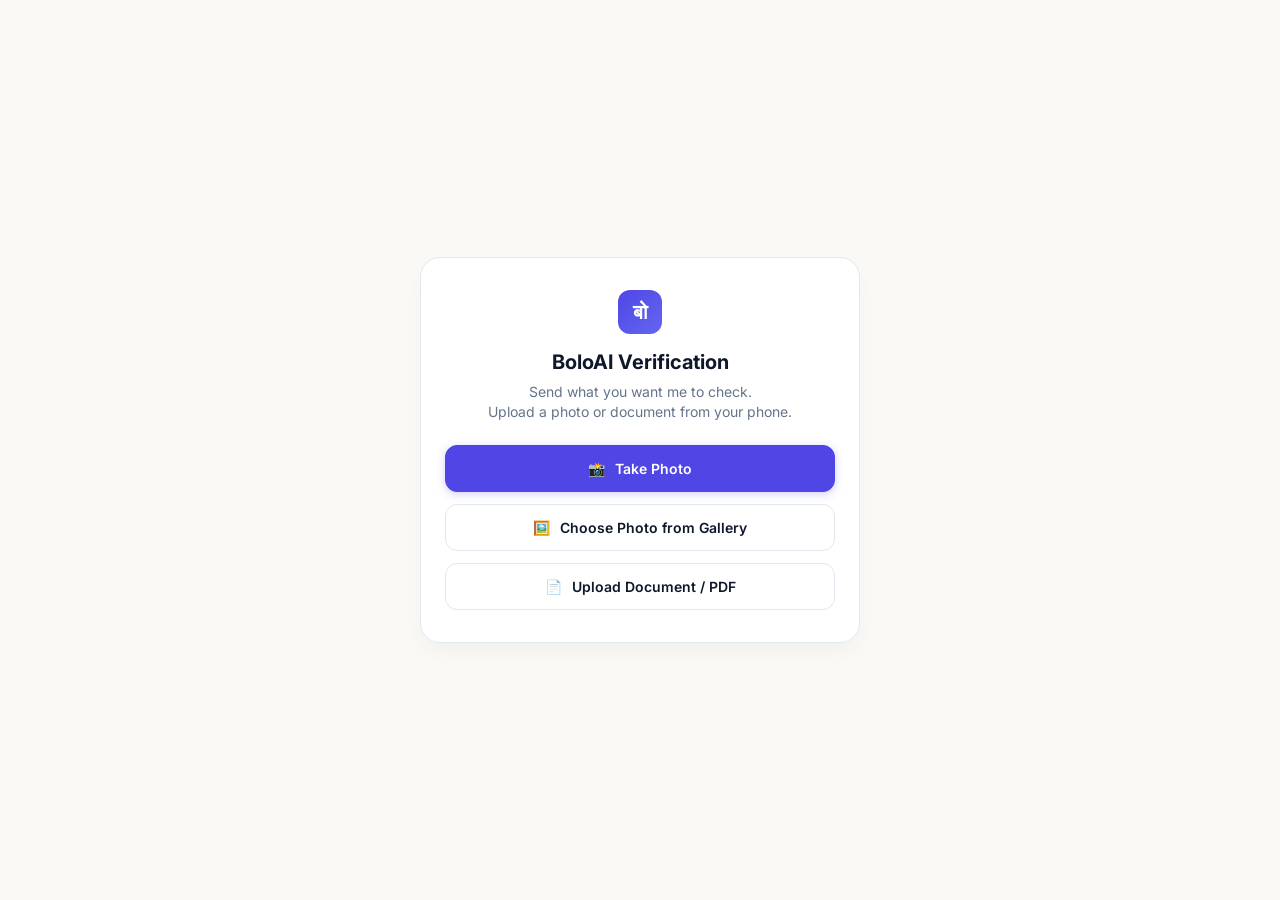
<file: app/static/upload.html>
<!doctype html>
<html lang="en">
<head>
  <meta charset="utf-8">
  <meta name="viewport" content="width=device-width, initial-scale=1.0">
  <title>BoloAI — Document & Poster Upload</title>
  <link rel="preconnect" href="https://fonts.googleapis.com">
  <link rel="preconnect" href="https://fonts.gstatic.com" crossorigin>
  <link href="https://fonts.googleapis.com/css2?family=Inter:wght@400;500;600;700;800&display=swap" rel="stylesheet">
  <style>
    :root {
      --bg: #FAF9F6;
      --card-bg: #FFFFFF;
      --primary: #4F46E5;
      --primary-hover: #4338CA;
      --text: #0F172A;
      --muted: #64748B;
      --border: #E2E8F0;
      --green: #059669;
      --green-light: #D1FAE5;
    }
    * { box-sizing: border-box; margin: 0; padding: 0; }
    body {
      font-family: 'Inter', -apple-system, sans-serif;
      background: var(--bg);
      color: var(--text);
      display: flex;
      flex-direction: column;
      align-items: center;
      justify-content: center;
      min-height: 100vh;
      padding: 20px;
    }
    .upload-card {
      background: var(--card-bg);
      border: 1px solid var(--border);
      border-radius: 20px;
      padding: 32px 24px;
      max-width: 440px;
      width: 100%;
      box-shadow: 0 10px 25px -5px rgba(0,0,0,0.05);
      text-align: center;
    }
    .logo-badge {
      background: linear-gradient(135deg, #4F46E5, #6366F1);
      color: white;
      width: 44px;
      height: 44px;
      border-radius: 12px;
      display: inline-flex;
      align-items: center;
      justify-content: center;
      font-weight: 700;
      font-size: 20px;
      margin-bottom: 16px;
    }
    h1 {
      font-size: 20px;
      font-weight: 700;
      margin-bottom: 8px;
    }
    p {
      font-size: 14px;
      color: var(--muted);
      margin-bottom: 24px;
      line-height: 1.4;
    }
    .btn-group {
      display: flex;
      flex-direction: column;
      gap: 12px;
    }
    .btn {
      font-family: inherit;
      font-size: 14px;
      font-weight: 600;
      padding: 14px;
      border-radius: 12px;
      border: 1px solid var(--border);
      cursor: pointer;
      display: flex;
      align-items: center;
      justify-content: center;
      gap: 10px;
      transition: all 0.15s ease;
      background: #FFFFFF;
      color: var(--text);
    }
    .btn-primary {
      background: var(--primary);
      color: white;
      border-color: var(--primary);
      box-shadow: 0 2px 8px rgba(79, 70, 229, 0.25);
    }
    .btn-primary:hover {
      background: var(--primary-hover);
    }
    .btn:hover {
      background: #F8FAFC;
    }
    input[type="file"] {
      display: none;
    }
    .success-box {
      display: none;
      background: var(--green-light);
      border: 1px solid #A7F3D0;
      color: var(--green);
      padding: 24px 16px;
      border-radius: 16px;
      margin-top: 12px;
    }
    .success-box h2 {
      font-size: 18px;
      margin-bottom: 6px;
    }
    .success-box p {
      color: #065F46;
      font-size: 13.5px;
      margin-bottom: 0;
    }
    .spinner {
      display: none;
      margin: 16px auto;
      width: 32px;
      height: 32px;
      border: 3px solid #E2E8F0;
      border-top-color: var(--primary);
      border-radius: 50%;
      animation: spin 0.8s linear infinite;
    }
    @keyframes spin {
      to { transform: rotate(360deg); }
    }
  </style>
</head>
<body>

  <div class="upload-card">
    <div class="logo-badge">बो</div>
    <h1>BoloAI Verification</h1>
    <p>Send what you want me to check.<br>Upload a photo or document from your phone.</p>

    <div id="action-buttons" class="btn-group">
      <!-- Camera Button -->
      <label class="btn btn-primary">
        <span>📸</span> Take Photo
        <input type="file" accept="image/*" capture="environment" onchange="handleFileSelect(event)">
      </label>

      <!-- Choose from Gallery -->
      <label class="btn">
        <span>🖼️</span> Choose Photo from Gallery
        <input type="file" accept="image/jpeg,image/png,image/webp" onchange="handleFileSelect(event)">
      </label>

      <!-- PDF / Document -->
      <label class="btn">
        <span>📄</span> Upload Document / PDF
        <input type="file" accept="application/pdf,image/*" onchange="handleFileSelect(event)">
      </label>
    </div>

    <div id="spinner" class="spinner"></div>

    <div id="success-box" class="success-box">
      <h2>Received ✓</h2>
      <p>Your document has been sent to BoloAI.<br><strong>You can return to your call now.</strong></p>
    </div>
  </div>

  <script>
    const token = window.location.pathname.split('/').pop();

    async function handleFileSelect(e) {
      const file = e.target.files[0];
      if (!file) return;

      if (file.size > 10 * 1024 * 1024) {
        alert("File size exceeds 10MB limit.");
        return;
      }

      document.getElementById('action-buttons').style.display = 'none';
      document.getElementById('spinner').style.display = 'block';

      const formData = new FormData();
      formData.append('file', file);

      try {
        const res = await fetch(`/u/${token}`, {
          method: 'POST',
          body: formData,
        });
        const data = await res.json();
        document.getElementById('spinner').style.display = 'none';
        if (data.ok) {
          document.getElementById('success-box').style.display = 'block';
        } else {
          alert('Upload failed: ' + (data.error || 'Server error'));
          document.getElementById('action-buttons').style.display = 'flex';
        }
      } catch (err) {
        document.getElementById('spinner').style.display = 'none';
        alert('Network error while uploading');
        document.getElementById('action-buttons').style.display = 'flex';
      }
    }
  </script>
</body>
</html>
</file>
